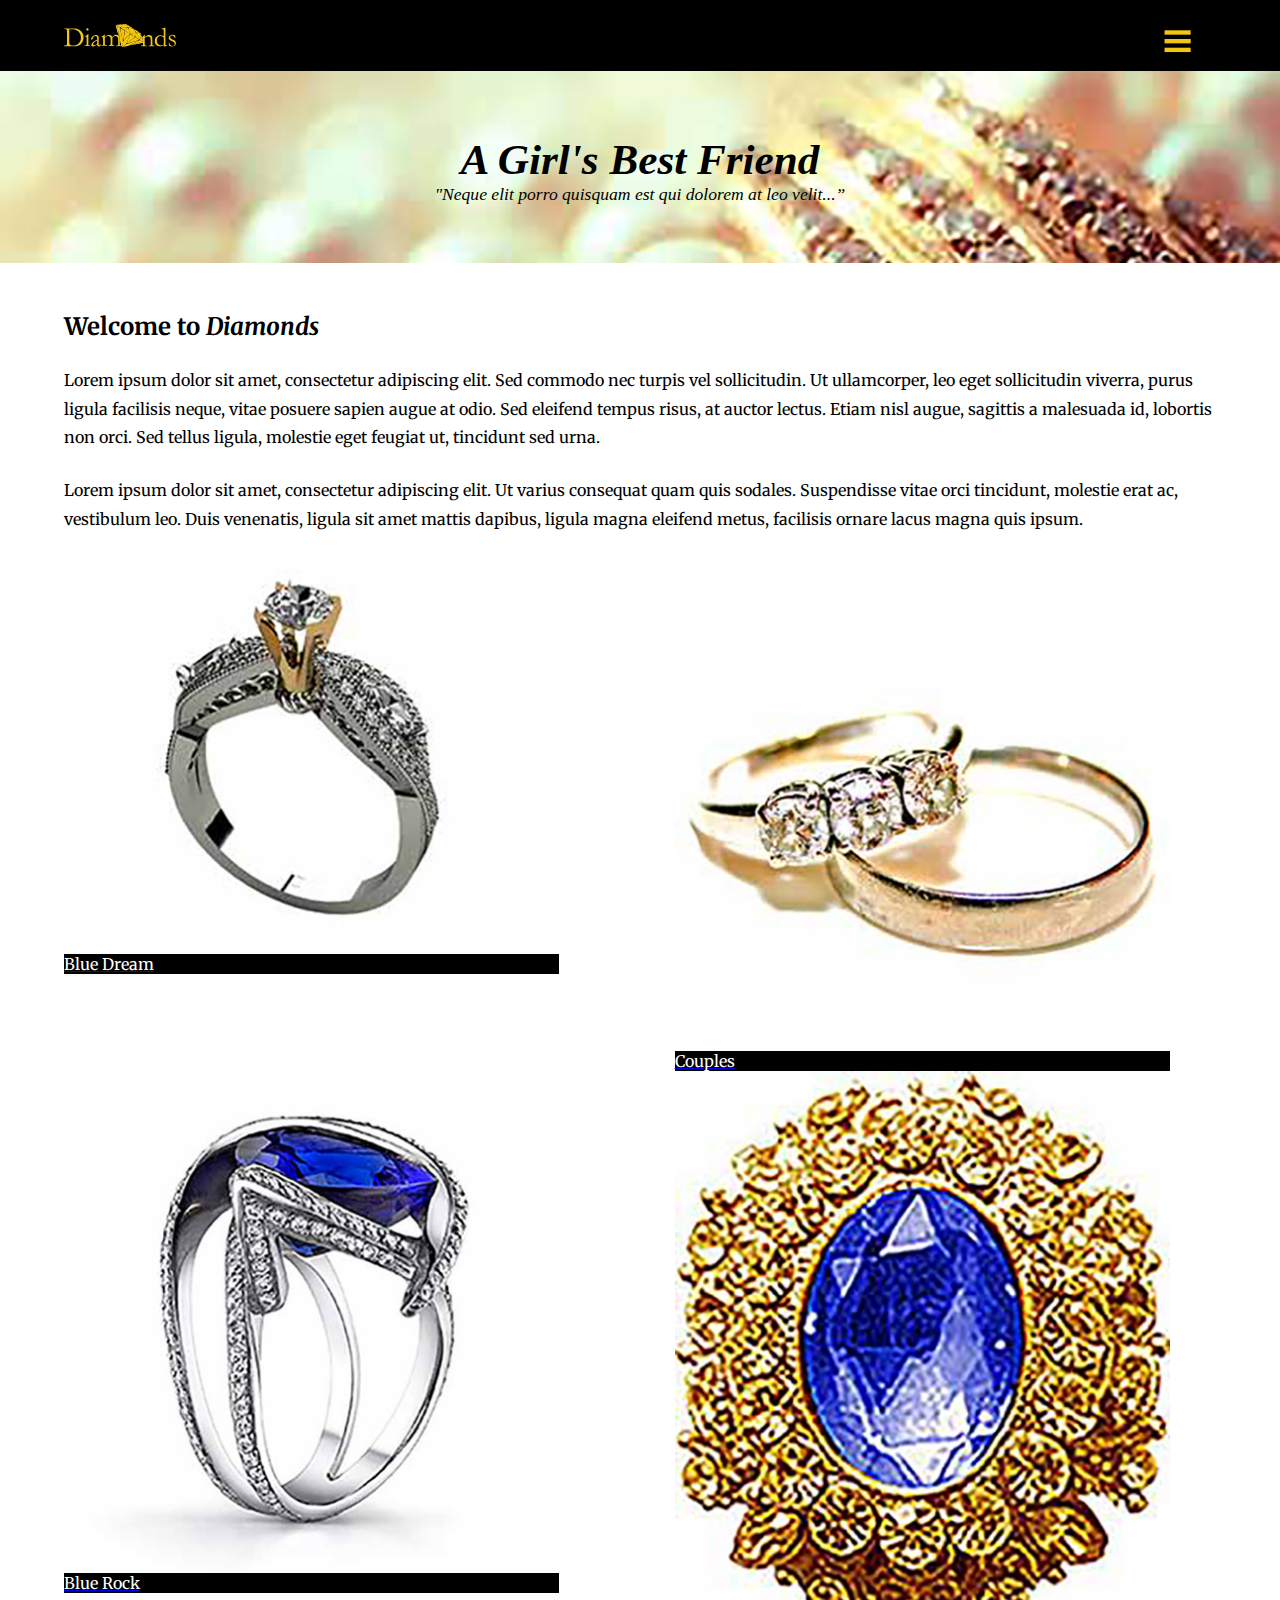
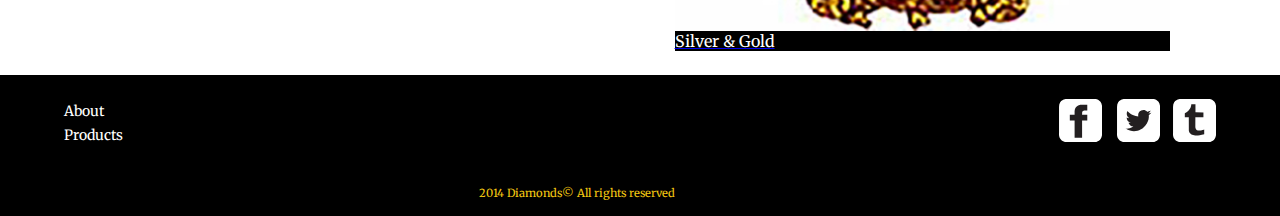
<file: index.html>
<!DOCTYPE html>
<html lang="en-ca">
<head>
	<meta charset="utf-8">
	<title>Assingment 3</title>
	<meta name="viewport" content="width=device-width,initial-scale=1">
    <link href="css/general.css" rel="stylesheet">
    <link href='http://fonts.googleapis.com/css?family=Merriweather' rel='stylesheet' type='text/css'>
</head>
<body>
    
	<header>
    
        <a href="index.html" class="logo">
            <img src="images/diamondlogo.svg" alt="Diamond Logo">
        </a>
		
        <a href="#nav" class="nav-btn" data-state="inactive">Navigate</a> 
        
		<nav class="nav-top">	
            <ul>
				<li><a href="about.html">About</a></li>
				<li><a href="product.html">Products</a></li>
			</ul>
        </nav>
	
    </header>
    
    <div class="enterprise">
        
        <h1> <em>A Girl's Best Friend </em></h1>
        
        <h2><em>"Neque elit porro quisquam est qui dolorem at leo velit...”</em></h2> 
    
    </div>
    
    <article>
        
        <h3> Welcome to <em>Diamonds</em></h3>
        
        <p>Lorem ipsum dolor sit amet, consectetur adipiscing elit. Sed commodo nec turpis vel sollicitudin. Ut ullamcorper, leo eget sollicitudin viverra, purus ligula facilisis neque, vitae posuere sapien augue at odio. Sed eleifend tempus risus, at auctor lectus. Etiam nisl augue, sagittis a malesuada id, lobortis non orci. Sed tellus ligula, molestie eget feugiat ut, tincidunt sed urna. </p>
        
        <p>Lorem ipsum dolor sit amet, consectetur adipiscing elit. Ut varius consequat quam quis sodales. Suspendisse vitae orci tincidunt, molestie erat ac, vestibulum leo. Duis venenatis, ligula sit amet mattis dapibus, ligula magna eleifend metus, facilisis ornare lacus magna quis ipsum.</p>
        
        <div class="bucket1">
    
            <a href="product.html">
                <figure>
                    <img src="images/salemodel4.jpg" alt="Placeholder">
                    <figcaption>Blue Dream</figcaption>
                </figure>
            </a>

            <a href="product.html">
                <figure>
                    <img src="images/salemodel2.jpg" alt="Placeholder">
                    <figcaption>Couples</figcaption>
                </figure>
            </a>

            <a href="product.html">
                <figure>
                    <img src="images/salemodel3.jpg" alt="Placeholder">
                    <figcaption>Blue Rock</figcaption>
                </figure>
            </a>

            <a href="product.html">
                <figure>
                    <img src="images/salemodel1.jpg" alt="Placeholder">
                    <figcaption> Silver & Gold</figcaption>
                </figure>
            </a>
            
        </div>

    </article>

    <footer>
        <nav id="nav" class="nav-bottom">
    
        <a href="https://www.tumblr.com/"><img src="images/socialnetwork-tumblr.svg" alt="Tumblr" class="tumblr">
        </a>

        <a href="http://www.twitter.com"><img src="images/socialnetwork-twitter.svg" alt= "Twitter" class="twitter">
        </a>

        <a href="http://www.facebook.com"><img src="images/socialnetwork-facebook.svg" alt= "Facebook" class="facebook">
        </a>
            <ul>
                <li><a href="about.html">About</a></li>
                <li><a href="product.html">Products</a></li>
            </ul>
            <p> 2014 Diamonds© All rights reserved</p>
        </nav>
     
     </footer>
        
    <script src="js/toggle.js"></script>

</body>
</html>
</file>
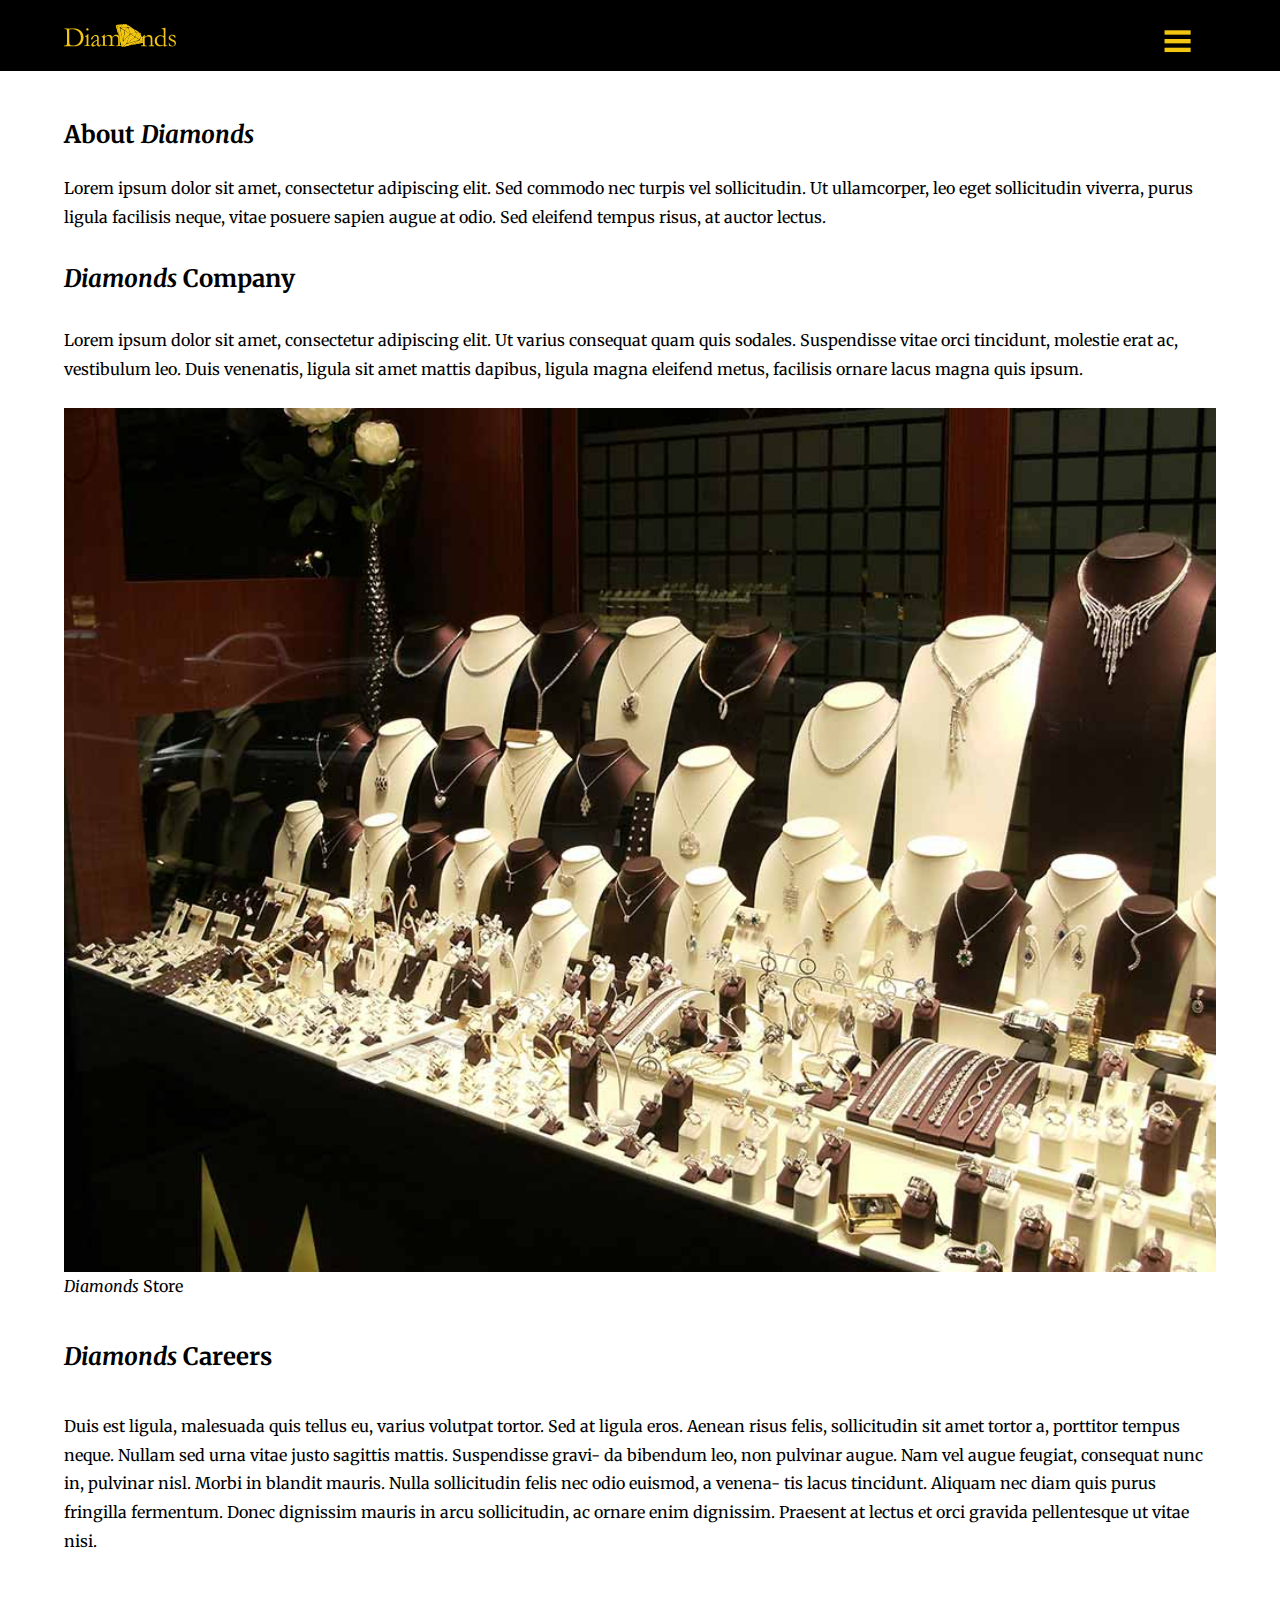
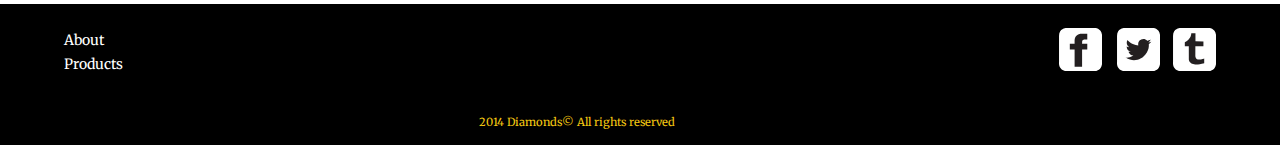
<file: about.html>
<!DOCTYPE html>
<html lang="en-ca">
<head>
	<meta charset="utf-8">
	<title>Assingment 3</title>
	<meta name="viewport" content="width=device-width,initial-scale=1">
    <link href="css/general.css" rel="stylesheet">
    <link href='http://fonts.googleapis.com/css?family=Merriweather' rel='stylesheet' type='text/css'>
</head>
<body>
    
	<header>
    
        <a href="index.html" class="logo">
            <img src="images/diamondlogo.svg" alt="Diamond Logo">
        </a>
		
        <a href="#nav" class="nav-btn" data-state="inactive">Navigate</a> 
        
		<nav class="nav-top">	
            <ul>
				<li><a href="index.html">Home</a></li>
				<li><a href="product.html">Products</a></li>
			</ul>
        </nav>
	
    </header>
     
    <article>
        <h3> About <em>Diamonds</em></h3>
        
         <p>Lorem ipsum dolor sit amet, consectetur adipiscing elit. Sed commodo nec turpis vel sollicitudin. Ut ullamcorper, leo eget sollicitudin viverra, purus ligula facilisis neque, vitae posuere sapien augue at odio. Sed eleifend tempus risus, at auctor lectus.</p>
        
         <h4> <em>Diamonds</em> Company</h4>
        
         <p>Lorem ipsum dolor sit amet, consectetur adipiscing elit. Ut varius consequat quam quis sodales. Suspendisse vitae orci tincidunt, molestie erat ac, vestibulum leo. Duis venenatis, ligula sit amet mattis dapibus, ligula magna eleifend metus, facilisis ornare lacus magna quis ipsum.</p>
    
        <figure>
            <img src="images/store.jpg" alt="Diamonds Store"><figcaption><p><em>Diamonds</em> Store</p></figcaption>
        </figure>
         
         <h5><em>Diamonds</em> Careers</h5>
         <p>Duis est ligula, malesuada quis tellus eu, varius volutpat tortor. Sed at ligula eros. Aenean risus felis, sollicitudin sit amet tortor a, porttitor tempus neque. Nullam sed urna vitae justo sagittis mattis. Suspendisse gravi- da bibendum leo, non pulvinar augue. Nam vel augue feugiat, consequat nunc in, pulvinar nisl. Morbi in blandit mauris. Nulla sollicitudin felis nec odio euismod, a venena- tis lacus tincidunt. Aliquam nec diam quis purus fringilla fermentum. Donec dignissim mauris in arcu sollicitudin, ac ornare enim dignissim. Praesent at lectus et orci gravida pellentesque ut vitae nisi.</p>


    </article>

    <footer>
        <nav id="nav" class="nav-bottom">
               <a href="https://www.tumblr.com/"> <img src="images/socialnetwork-tumblr.svg" alt="Tumblr" class="tumblr">
    </a>

    <a href="http://www.twitter.com"><img src="images/socialnetwork-twitter.svg" alt= "Twitter" class="twitter">
    </a>

    <a href="http://www.facebook.com"><img src="images/socialnetwork-facebook.svg" alt= "Facebook" class="facebook">
    </a>
            <ul>
                <li><a href="#">About</a></li>
                <li><a href="#">Products</a></li>
            </ul>
            <p> 2014 Diamonds© All rights reserved</p>
        </nav>
     
     </footer>
        
    <script src="js/toggle.js"></script>

</body>
</html>
</file>
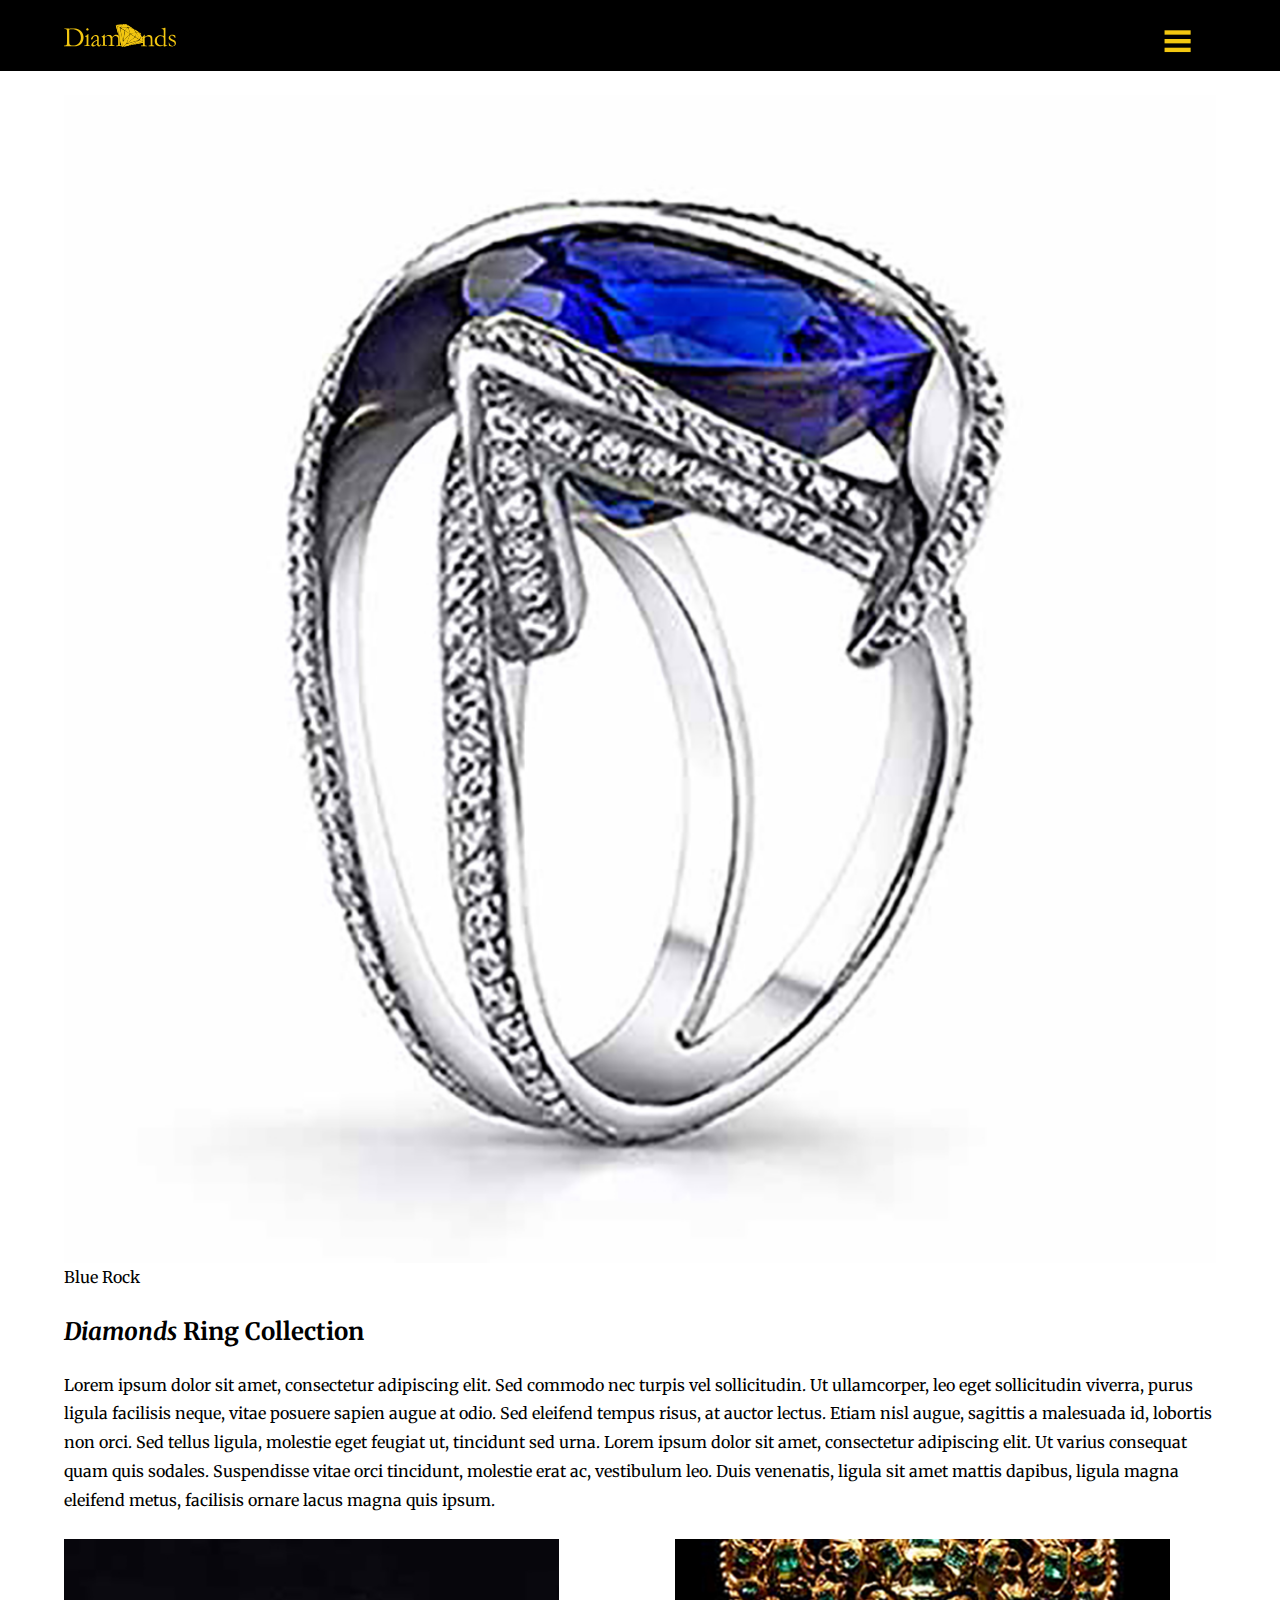
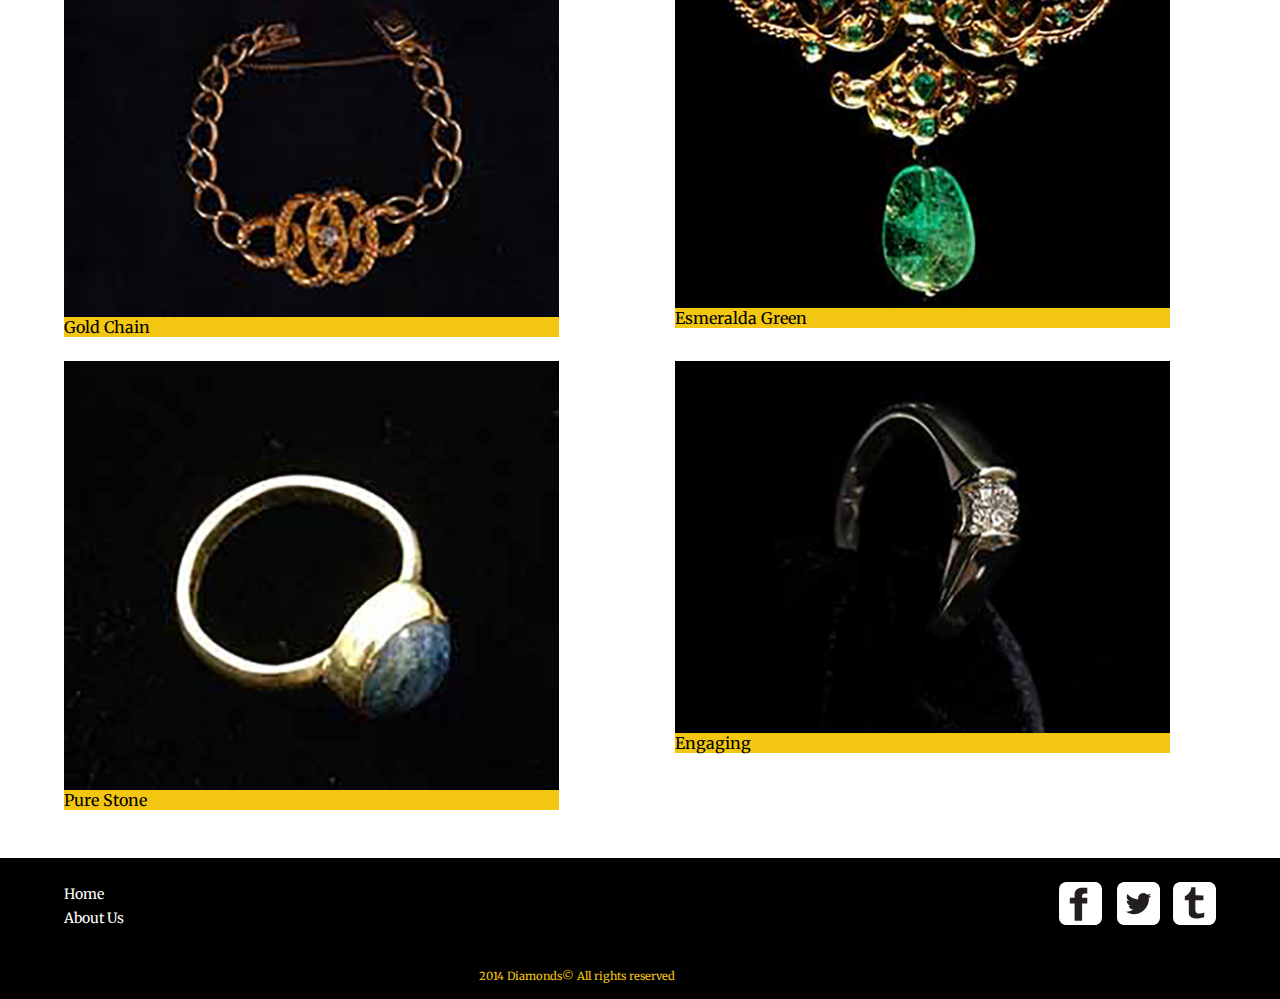
<file: product.html>
<!DOCTYPE html>
<html lang="en-ca">
<head>
	<meta charset="utf-8">
	<title>Assingment 3</title>
	<meta name="viewport" content="width=device-width,initial-scale=1">
    <link href="css/general.css" rel="stylesheet">
    <link href='http://fonts.googleapis.com/css?family=Merriweather' rel='stylesheet' type='text/css'>
    
</head>
<body>
    
	<header>
    
        <a href="index.html" class="logo">
            <img src="images/diamondlogo.svg" alt="Diamond Logo">
        </a>
		
        <a href="#nav" class="nav-btn" data-state="inactive">Navigate</a> 
        
		<nav class="nav-top">	
            <ul>
				<li><a href="index.html">Home</a></li>
				<li><a href="about.html">About Us</a></li>
			</ul>
        </nav>
	</header>
    
    <article>
        <figure>
            <img src="images/salemodel3.jpg" alt="Diamonds Store"><figcaption><p> Blue Rock</p></figcaption>
        </figure>
         
        
        <h3><em>Diamonds</em> Ring Collection</h3>
        
        <p>Lorem ipsum dolor sit amet, consectetur adipiscing elit. Sed commodo nec turpis vel sollicitudin. Ut ullamcorper, leo eget sollicitudin viverra, purus ligula facilisis neque, vitae posuere sapien augue at odio. Sed eleifend tempus risus, at auctor lectus. Etiam nisl augue, sagittis a malesuada id, lobortis non orci. Sed tellus ligula, molestie eget feugiat ut, tincidunt sed urna. Lorem ipsum dolor sit amet, consectetur adipiscing elit. Ut varius consequat quam quis sodales. Suspendisse vitae orci tincidunt, molestie erat ac, vestibulum leo. Duis venenatis, ligula sit amet mattis dapibus, ligula magna eleifend metus, facilisis ornare lacus magna quis ipsum.</p>
        
        <div class="bucket2">
    
            <a>
                <figure>
                    <img src="images/salemodel5.jpg" alt="Placeholder">
                    <figcaption>Gold Chain</figcaption>
                </figure>
            </a>

            <a>
                <figure>
                    <img src="images/salemodel6.jpg" alt="Placeholder">
                    <figcaption> Esmeralda Green</figcaption>
                </figure>
            </a>

            <a>
                <figure>
                    <img src="images/salemodel7.jpg" alt="Placeholder">
                    <figcaption> Pure Stone</figcaption>
                </figure>
            </a>

            <a>
                <figure>
                    <img src="images/salemodel8.jpg" alt="Placeholder">
                    <figcaption> Engaging</figcaption>
                </figure>
            </a>
            
        </div>

    </article>

    <footer>
        <nav id="nav" class="nav-bottom">
               <a href=" https://www.tumblr.com/"> <img src="images/socialnetwork-tumblr.svg" alt="Tumblr" class="tumblr">
    </a>

    <a href="http://www.twitter.com"><img src="images/socialnetwork-twitter.svg" alt= "Twitter" class="twitter">
    </a>

    <a href="http://www.facebook.com"><img src="images/socialnetwork-facebook.svg" alt= "Facebook" class="facebook">
    </a>
            <ul>
                <li><a href="index.html">Home</a></li>
                <li><a href="about.html">About Us</a></li>
            </ul>
            <p> 2014 Diamonds© All rights reserved</p>
        </nav>
     
     </footer>
        
    <script src="js/toggle.js"></script>

</body>
</html>
</file>
<file: css/general.css>
@charset "utf-8";

@-moz-viewport { width: device-width; scale: 1; }
@-ms-viewport { width: device-width; scale: 1; }
@-o-viewport { width: device-width; scale: 1; }
@-webkit-viewport { width: device-width; scale: 1; }
@viewport { width: device-width; scale: 1; }

* {
	-moz-box-sizing: border-box;
	-webkit-box-sizing: border-box;
	box-sizing: border-box;
}

html {
	-moz-text-size-adjust: 100%;
	-ms-text-size-adjust: 100%;
	-webkit-text-size-adjust: 100%;
	text-size-adjust: 100%;
    
    font-size: 100%;
    font-family: Merriweather, serif;
}

img {
	width: 100%;
    display: block;
}

body {
	margin: 0;
	padding: 0;
}

header {
    background-color: black;
    overflow: hidden;
}

.logo {
    display: block;
    width: 7rem;
    margin: 1.5rem 5%;
}

.nav-btn,
.nav-btn:link,
.nav-btn:visited {
	height: 60px;
    width: 80px;
	overflow: hidden;
    position: absolute;
    top: 15px;
    right: 5%;
	background: transparent url("../images/icon-nav.svg") no-repeat 0 0;
	text-indent: 100%;
	white-space: nowrap; 
}

.nav-top {
	max-height: 0; 
    background-color: black;

	-moz-transition: all 250ms linear;
	-o-transition: all 250ms linear;
	-webkit-transition: all 250ms linear;
	transition: all 250ms linear;
}

.nav-top[data-state="expanded"] {
	max-height: 14em; 
}

.nav-top ul { 
	margin: 0;
    padding: 1.5rem 0;
    list-style-type: none;
}

.nav-top a,
.nav-top a:link,
.nav-top a:visited {
	display: block;
	font-size: 1.25em;
    padding: .875rem 5%;
	color: white;
	text-decoration: none;
}

.enterprise {
    margin: 0;
    overflow: hidden;
    background-image:url(../images/diamonds.jpg);
	background-size: 100%;
    background-position: center center;
    height: 12rem;
}

h1 {
    margin:4rem 0;
    font-weight: bold;
	font-size: 2.7rem;
    font-family:serif;
    text-align: center;
    padding:0;
}

h2 { 
    margin: -4rem 10%;
    font-weight: normal;
	font-size: 1.1rem;
    font-family:serif;
    text-align: center;
    padding:0;
}

article {
    margin: 0;
    padding: 1.5rem 5%;
}
 
h3{
    font-size: 1.5rem;
}

h4 {
    font-size: 1.5rem;
}

h5 {
    font-size: 1.5rem;
}

figure{
    margin: 0 auto .5rem;
    width: auto;
}

p {
    line-height: 1.8rem;
    margin: 0 0 1.5rem;
}

.bucket1 { 
    overflow:  hidden;
}

.bucket1 figure {
    margin: 0;
    padding: 0;
}

.bucket1 a,
.bucket1 a:link,
.bucket1 a:visited {
    float: left;
    width: 43%; 
    margin: 0 10% 1.5rem 0; 
    padding: 0;
}

.bucket1 a:nth-child(even) {
    margin: 0;     
}

.bucket1 figcaption {
    background-color: black; 
    color: white;
}
.bucket2 { 
    overflow:  hidden;
}

.bucket2 figure {
    margin: 0;
    padding: 0;
}

.bucket2 a,
.bucket2 a:link,
.bucket2 a:visited {
    float: left;
    width: 43%; 
    margin: 0 10% 1.5rem 0; 
    padding: 0;
}

.bucket2 a:nth-child(even) {
    margin: 0;     
}

.bucket2 figcaption {
    background-color: #f3c711; 
}

.nav-bottom {
    margin: 0;
    padding: 1.5rem 5% 6rem;
    background-color: black;
    overflow: hidden;
}

.nav-bottom ul { 
	list-style-type: none;
    margin: 0;
    padding: 0;
}

.nav-bottom a,
.nav-bottom a:link,
.nav-bottom a:visited {
    color: white;
    text-decoration: none;
    font-size: .875em;
    line-height: 1.5rem;
}

.twitter{
    height: 2.7rem;
    width:auto;
    margin: 0 0.8rem 10%;
    float:right;
}

nav {
    height: 8.8rem;
}
.facebook{
    height: 2.7rem;
    width:auto;
    margin: 0 0.1rem 10%;
    float: right;
}

.tumblr{
    height: 2.7rem;
    width:auto;
    margin: 0 0 10%;
    float:right;
}

nav p {
    margin: 2rem;
    color: #f3c711;
    text-align: center;
    font-size: .7rem;
}
</file>
